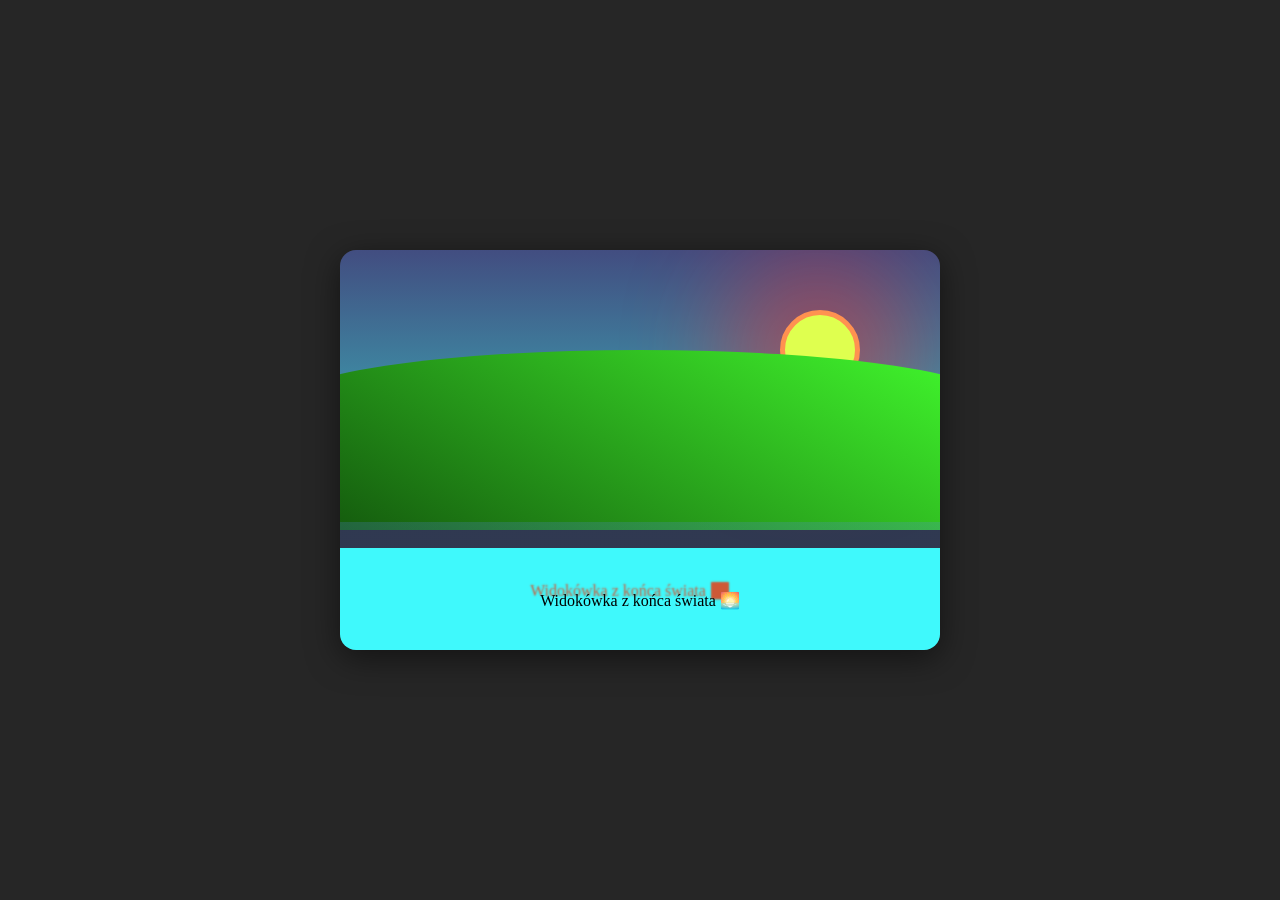
<file: lekcja 5/index.html>
<!DOCTYPE html>
<html lang="pl">
<head>
  <meta charset="UTF-8">
  <meta name="viewport" content="width=device-width, initial-scale=1.0">
  <title>Pocztówka CSS</title>
  <link rel="stylesheet" href="style.css">
</head>
<body>
  <div class="postcard">
    <div class="sky"></div>
    <div class="sun"></div>
    <div class="hills"></div>
    <div class="water"></div>
    <div class="tree">
    <div class="tree-top"></div>
    <div class="tree-trunk"></div>
    </div>

    <div class="text-overlay">Widokówka z końca świata 🌅</div>
  </div>
</body>
</html>
</file>
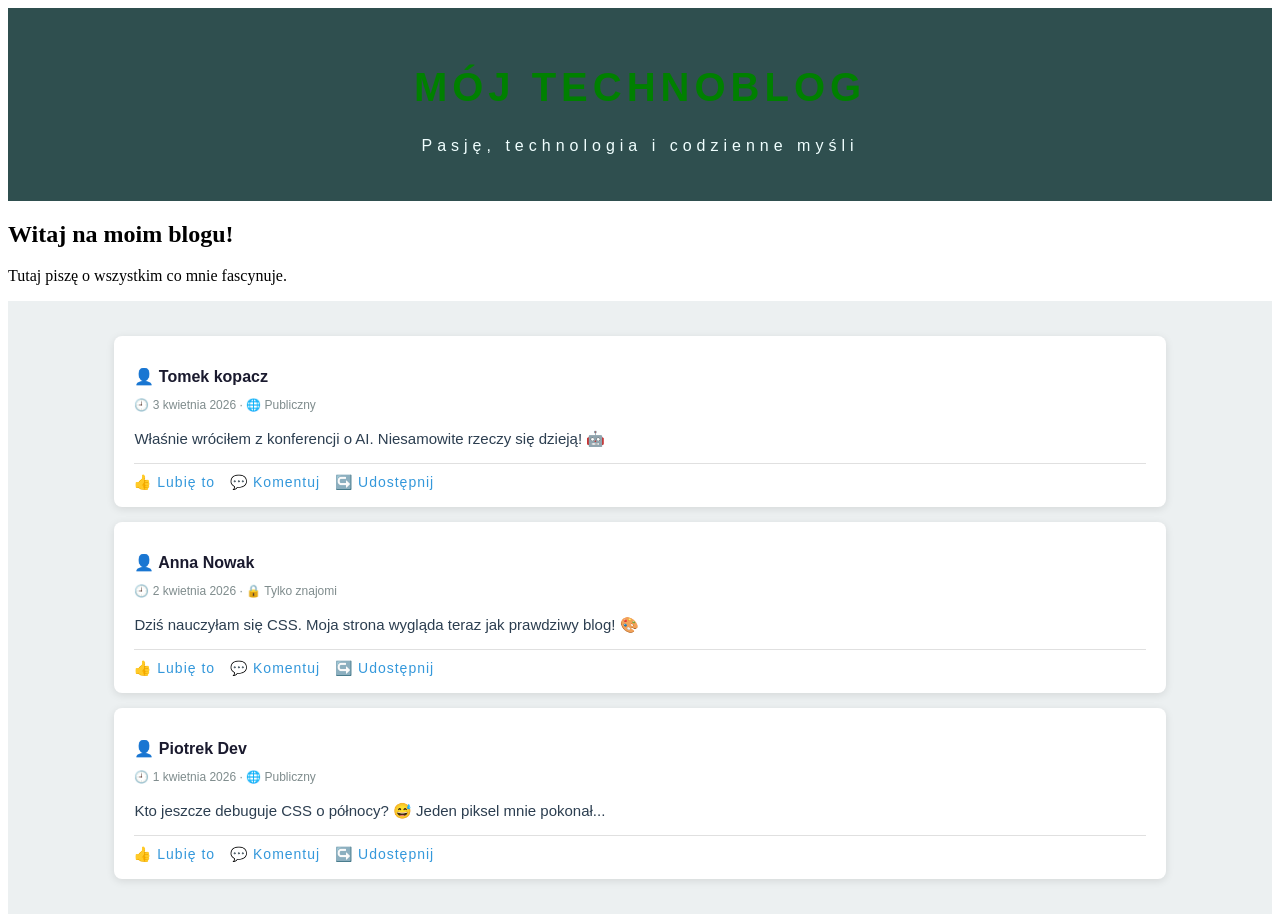
<file: lekcja 2.html>
<!DOCTYPE html>
<html lang="pl">
<head>
    <meta charset="UTF-8">
    <title>Mój Blog</title>
    <!-- Tutaj importujemy style -->
     <link rel="stylesheet" href="styless.css">
</head>
<body>

    <div id="naglowek">
        <h1>Mój Technoblog</h1>
        <p>Pasję, technologia i codzienne myśli</p>
    </div>

    <div id="baner"></div>
        <h2>Witaj na moim blogu!</h2>
        <p>Tutaj piszę o wszystkim co mnie fascynuje.</p>
    </div>

    <div id="tresc">
        <div class="wpis">
            <p class="autor">👤 Tomek kopacz</p>
            <p class="data">🕘 3 kwietnia 2026 · 🌐 Publiczny</p>
            <p class="tekst">Właśnie wróciłem z konferencji o AI. Niesamowite rzeczy się dzieją! 🤖</p>
            <div class="reakcje">👍 Lubię to　💬 Komentuj　↪️ Udostępnij</div>
        </div>

        <div class="wpis">
            <p class="autor">👤 Anna Nowak</p>
            <p class="data">🕘 2 kwietnia 2026 · 🔒 Tylko znajomi</p>
            <p class="tekst">Dziś nauczyłam się CSS. Moja strona wygląda teraz jak prawdziwy blog! 🎨</p>
            <div class="reakcje">👍 Lubię to　💬 Komentuj　↪️ Udostępnij</div>
        </div>

        <div class="wpis">
            <p class="autor">👤 Piotrek Dev</p>
            <p class="data">🕘 1 kwietnia 2026 · 🌐 Publiczny</p>
            <p class="tekst">Kto jeszcze debuguje CSS o północy? 😅 Jeden piksel mnie pokonał...</p>
            <div class="reakcje">👍 Lubię to　💬 Komentuj　↪️ Udostępnij</div>
        </div>
    </div>

</body>
</html>
</file>
<file: lekcja 5/style.css>
* {
  margin: 0;
  padding: 0;
  box-sizing: border-box;
}

body {
  display: flex;
  justify-content: center;
  align-items: center;
  min-height: 100vh;
  background-color: hsl(0, 0%, 15%);
}

.postcard {
  position: relative;
  width: 600px;
  height: 400px;
  overflow: hidden;
  border-radius: 16px;
  box-shadow: 0 8px 32px rgba(0, 0, 0, 0.5);
}

.sky {
  position: absolute;
  top: 0;
  left: 0;
  width: 100%;
  height: 65%;
  background: #3ac0c2;
  background: linear-gradient(0deg, rgba(58, 192, 194, 1) 0%, rgba(83, 101, 184, 0.62) 100%);
  /* TODO: background sky gradient */
}

.sun {
  position: absolute;
  top: 60px;
  right: 80px;
  width: 80px;
  height: 80px;
  /* TODO: sun shape and glow */
  border-radius: 170px 170px 170px 170px;
  -webkit-border-radius: 170px 170px 170px 170px;
  -moz-border-radius: 170px 170px 170px 170px;
background: #dfff4f;
border: 161px solid #fadc14;
  border: 5px solid #fadc14;
  border: 5px solid #ff9150;
  /* TODO: sun color experiment */
  box-shadow: -2px 2px 99px 57px rgba(255,39,39,0.45);
-webkit-box-shadow: -2px 2px 99px 57px rgba(255,39,39,0.45);
-moz-box-shadow: -2px 2px 99px 57px rgba(255,39,39,0.45);
}


.hills {
  position: absolute;
  bottom: 30%;
  left: -10%;
  width: 120%;
  height: 45%;
  /* TODO: hills shape */
  border-radius: 50% 50% 0 0 / 30% 30% 00;
background: #12520c;
background: linear-gradient(30deg, rgba(18, 82, 12, 1) 0%, rgba(67, 255, 46, 1) 100%);
}

.water {
  position: absolute;
  bottom: 0;
  left: 0;
  width: 100%;
  height: 32%;
  /* TODO: water color and transparency */
  background: #3ff9fc;
background: linear-gradient(0deg, rgba(63, 249, 252, 1) 80%, rgba(87, 132, 255, 0.2) 80%);
}

.text-overlay {
  position: absolute;
  bottom: 40px;
  left: 0;
  width: 100%;
  text-align: center;
  font-family: Georgia, serif;
  /* TODO: text styling and shadow */
  text-shadow: -10px -10px 2px #CE5937;
  /* TODO: text color experiment */
}
</file>
<file: styless.css>
#naglowek{
    background-color: darkslategrey;
    color: green;
    text-align: center;
    padding: 30px;
    font-family: Arial, Helvetica, sans-serif;
    letter-spacing: 5px;
}

#naglowek h1{
    font-size: 40px;
    font-weight: bold;
    text-transform:uppercase;
}

#naglowek p{
    color:azure;
}

#banner {
  background-image: url('https://picsum.photos/1920/1080');
  background-size: cover;
  background-position: center;
  background-repeat: no-repeat;
  padding: 60px 20px;
  min-height: 400px;
  text-shadow: 2px 2px 4px #00000000;
}

#banner h2{
    font-size: 42px;
    font-weight: bold;
    line-height: 1.2; /* wysokość linii */
    letter-spacing: 3px;
    text-transform: uppercase;
    word-spacing: 8px; /* odstęp między słowami */
}

#baner p {
    font-size: 18px;
    font-style: italic;
    white-space: nowrap;        /* zakaz łamania tekstu */
    direction: ltr;
}

#tresc {
    width: 100%;                /* pełna szerokość */
    background-color: #ecf0f1;  /* jasne szare tło */
    padding: 20px 0;
    min-height: 300px;
}

.wpis{
    width: 80%;                     /* 80% szerokości rodzica */
margin: 15px auto;              /* auto = wyśrodkowanie */
background-color: #ffffff;
border-radius: 8px;             /* zaokrąglone rogi */
padding: 15px 20px;
box-shadow: 0 2px 8px rgba(0, 0, 0, 0.1);  /* delikatny cień */
font-family: 'Helvetica', Arial, sans-serif;
}

.wpis .autor {
    font-weight: bold;
    font-size: 16px;
    color: #1a1a2e;
    margin-bottom: 2px;
}

.wpis .data {
    font-size: 12px;
    color: #7f8c8d;
    margin-bottom: 10px;
}

.wpis .tekst {
    font-size: 15px;
    color: #2c3e50;
    line-height: 1.6;
    margin-bottom: 12px;
}

.wpis .reakcje {
    border-top: 1px solid #e0e0e0;
    padding-top: 10px;
    color: #3498db;
    font-size: 14px;
    letter-spacing: 1px;
    cursor: pointer;
}
</file>
